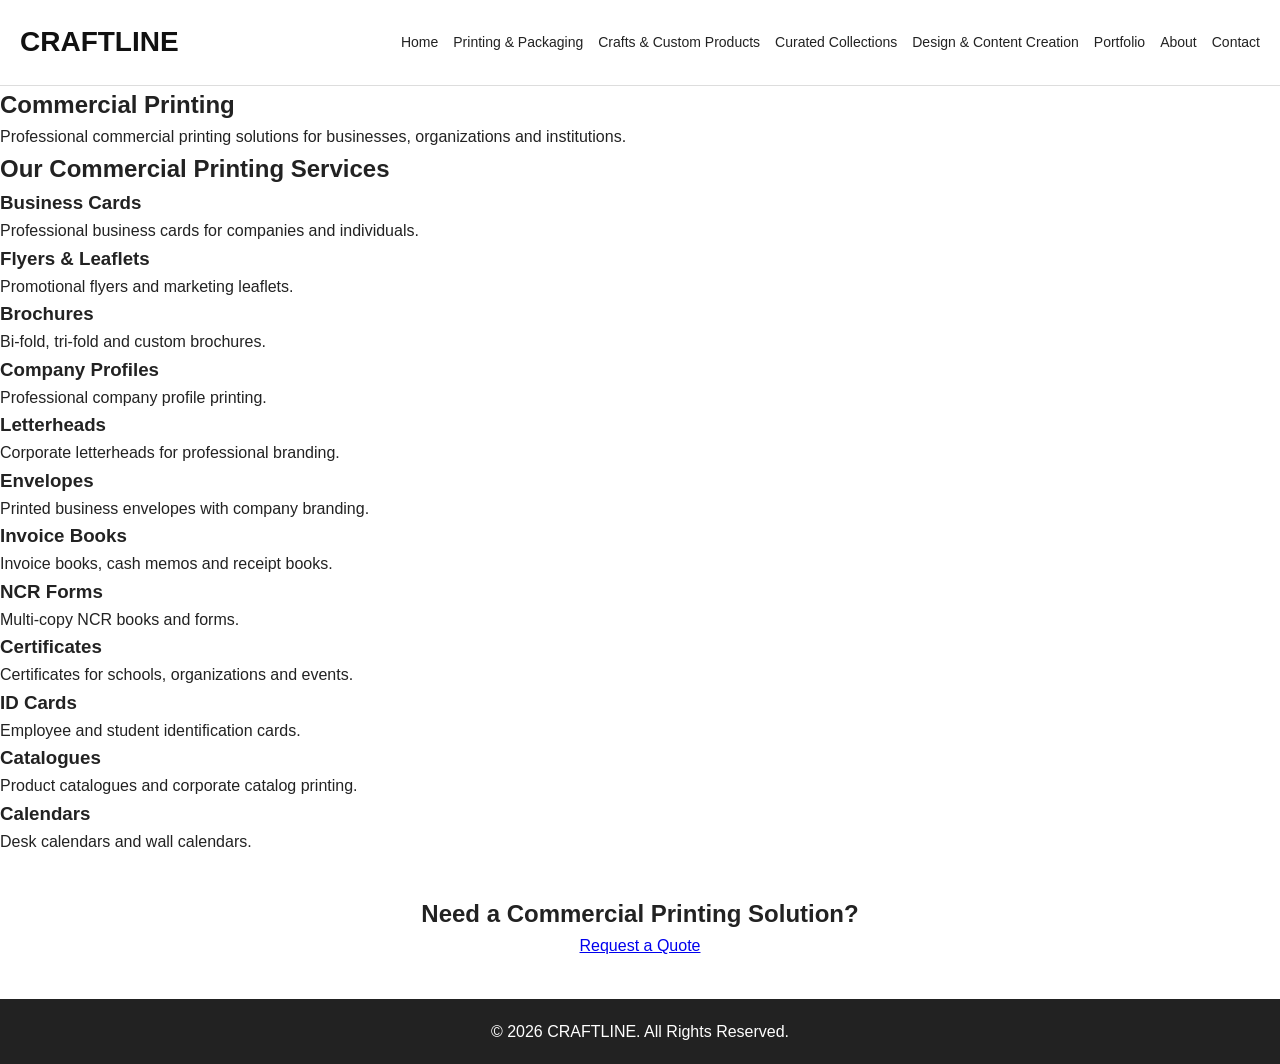
<file: commercial-printing.html>
<!DOCTYPE html>
<html lang="en">

<head>

<meta charset="UTF-8">
<meta name="viewport" content="width=device-width, initial-scale=1.0">

<title>Commercial Printing | CRAFTLINE</title>

<link rel="stylesheet" href="css/style.css">

</head>

<body>

<header>

<div class="logo">
<a href="index.html">CRAFTLINE</a>
</div>

<nav>

<a href="index.html">Home</a>

<a href="services.html">Printing & Packaging</a>

<a href="Crafts-custom-products.html">Crafts & Custom Products</a>

<a href="Curated-collections.html">Curated Collections</a>

<a href="design-content-creation.html">Design & Content Creation</a>

<a href="portfolio.html">Portfolio</a>

<a href="about.html">About</a>

<a href="contact.html">Contact</a>

</nav>

</header>


<section class="page-header">

<h1>Commercial Printing</h1>

<p>
Professional commercial printing solutions for businesses, organizations and institutions.
</p>

</section>


<section class="service-category">

<h2>Our Commercial Printing Services</h2>

<div class="service-grid">

<div class="service-card">
<h3>Business Cards</h3>
<p>Professional business cards for companies and individuals.</p>
</div>

<div class="service-card">
<h3>Flyers & Leaflets</h3>
<p>Promotional flyers and marketing leaflets.</p>
</div>

<div class="service-card">
<h3>Brochures</h3>
<p>Bi-fold, tri-fold and custom brochures.</p>
</div>

<div class="service-card">
<h3>Company Profiles</h3>
<p>Professional company profile printing.</p>
</div>

<div class="service-card">
<h3>Letterheads</h3>
<p>Corporate letterheads for professional branding.</p>
</div>

<div class="service-card">
<h3>Envelopes</h3>
<p>Printed business envelopes with company branding.</p>
</div>

<div class="service-card">
<h3>Invoice Books</h3>
<p>Invoice books, cash memos and receipt books.</p>
</div>

<div class="service-card">
<h3>NCR Forms</h3>
<p>Multi-copy NCR books and forms.</p>
</div>

<div class="service-card">
<h3>Certificates</h3>
<p>Certificates for schools, organizations and events.</p>
</div>

<div class="service-card">
<h3>ID Cards</h3>
<p>Employee and student identification cards.</p>
</div>

<div class="service-card">
<h3>Catalogues</h3>
<p>Product catalogues and corporate catalog printing.</p>
</div>

<div class="service-card">
<h3>Calendars</h3>
<p>Desk calendars and wall calendars.</p>
</div>

</div>

</section>


<section class="quote">

<h2>Need a Commercial Printing Solution?</h2>

<a href="request-quote.html" class="btn">
Request a Quote
</a>

</section>


<footer>

<p>
© 2026 CRAFTLINE. All Rights Reserved.
</p>

</footer>

<script src="js/script.js"></script>

</body>

</html>
</file>
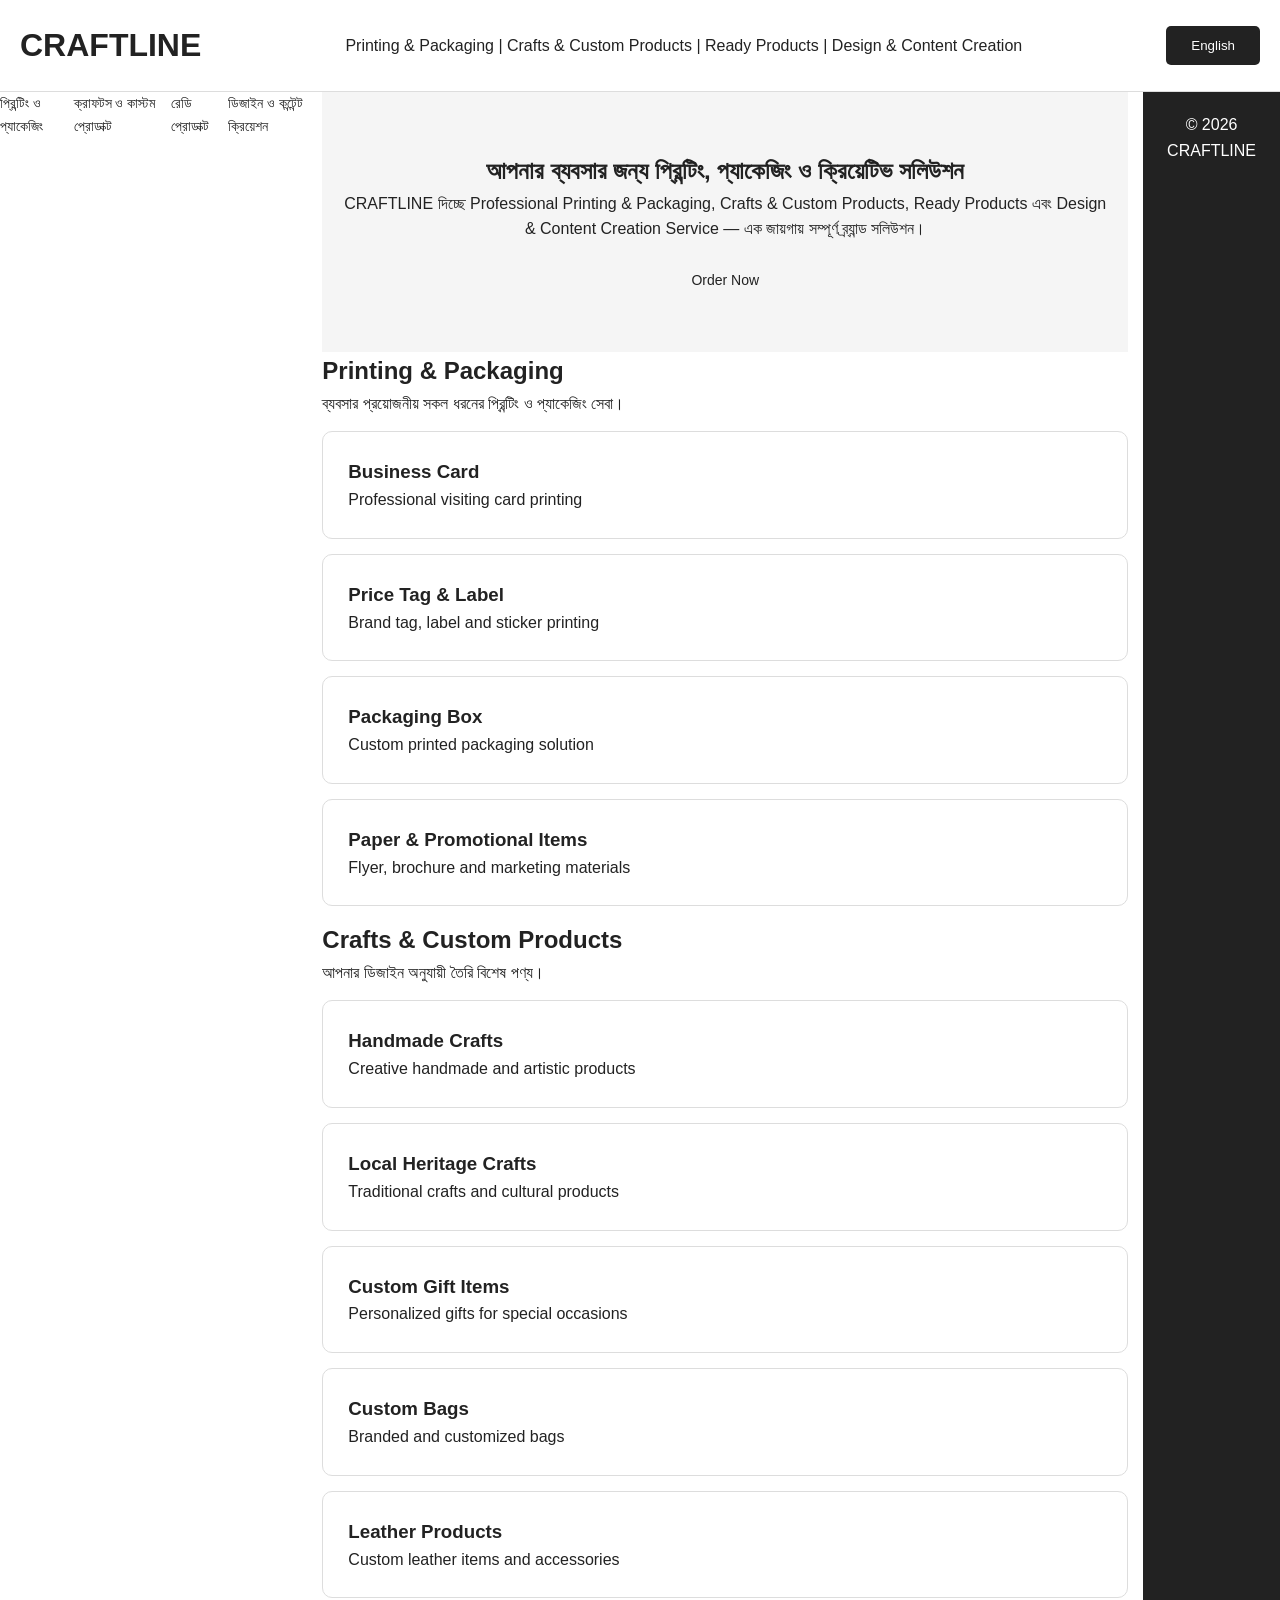
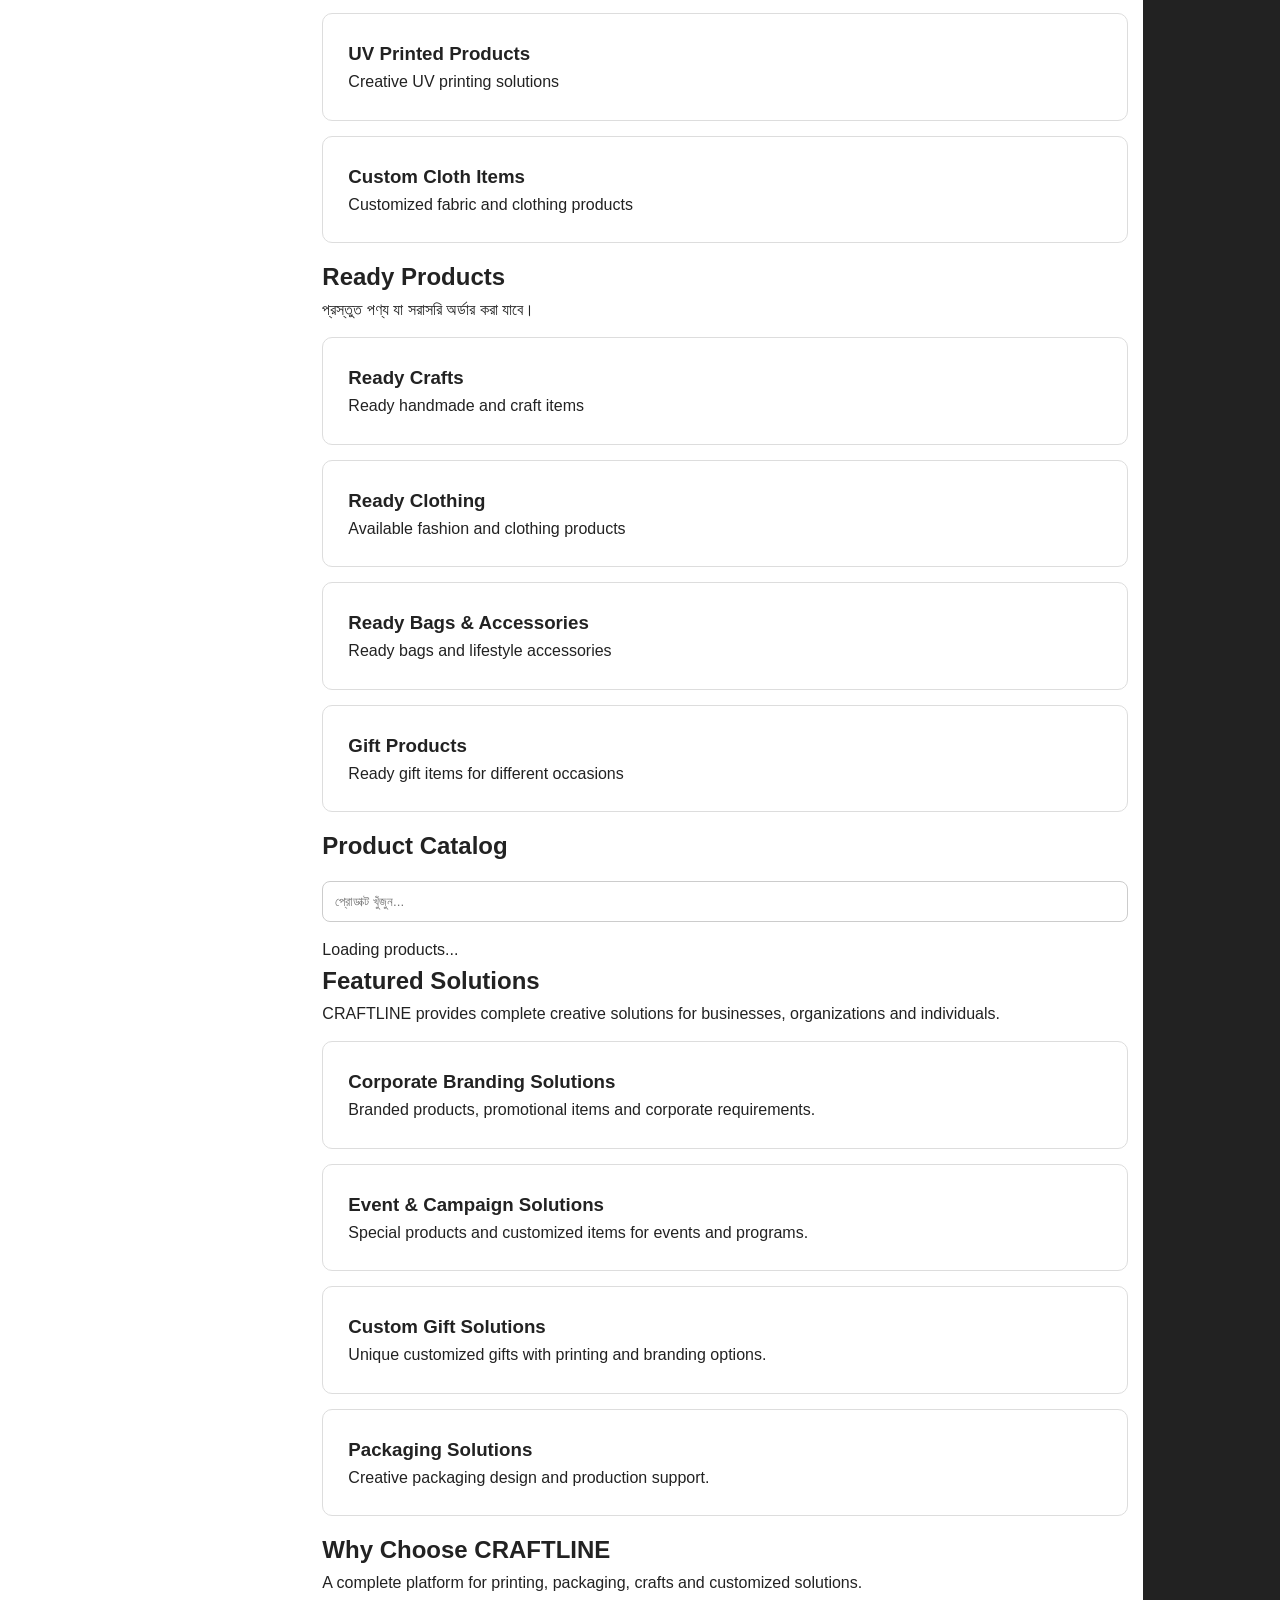
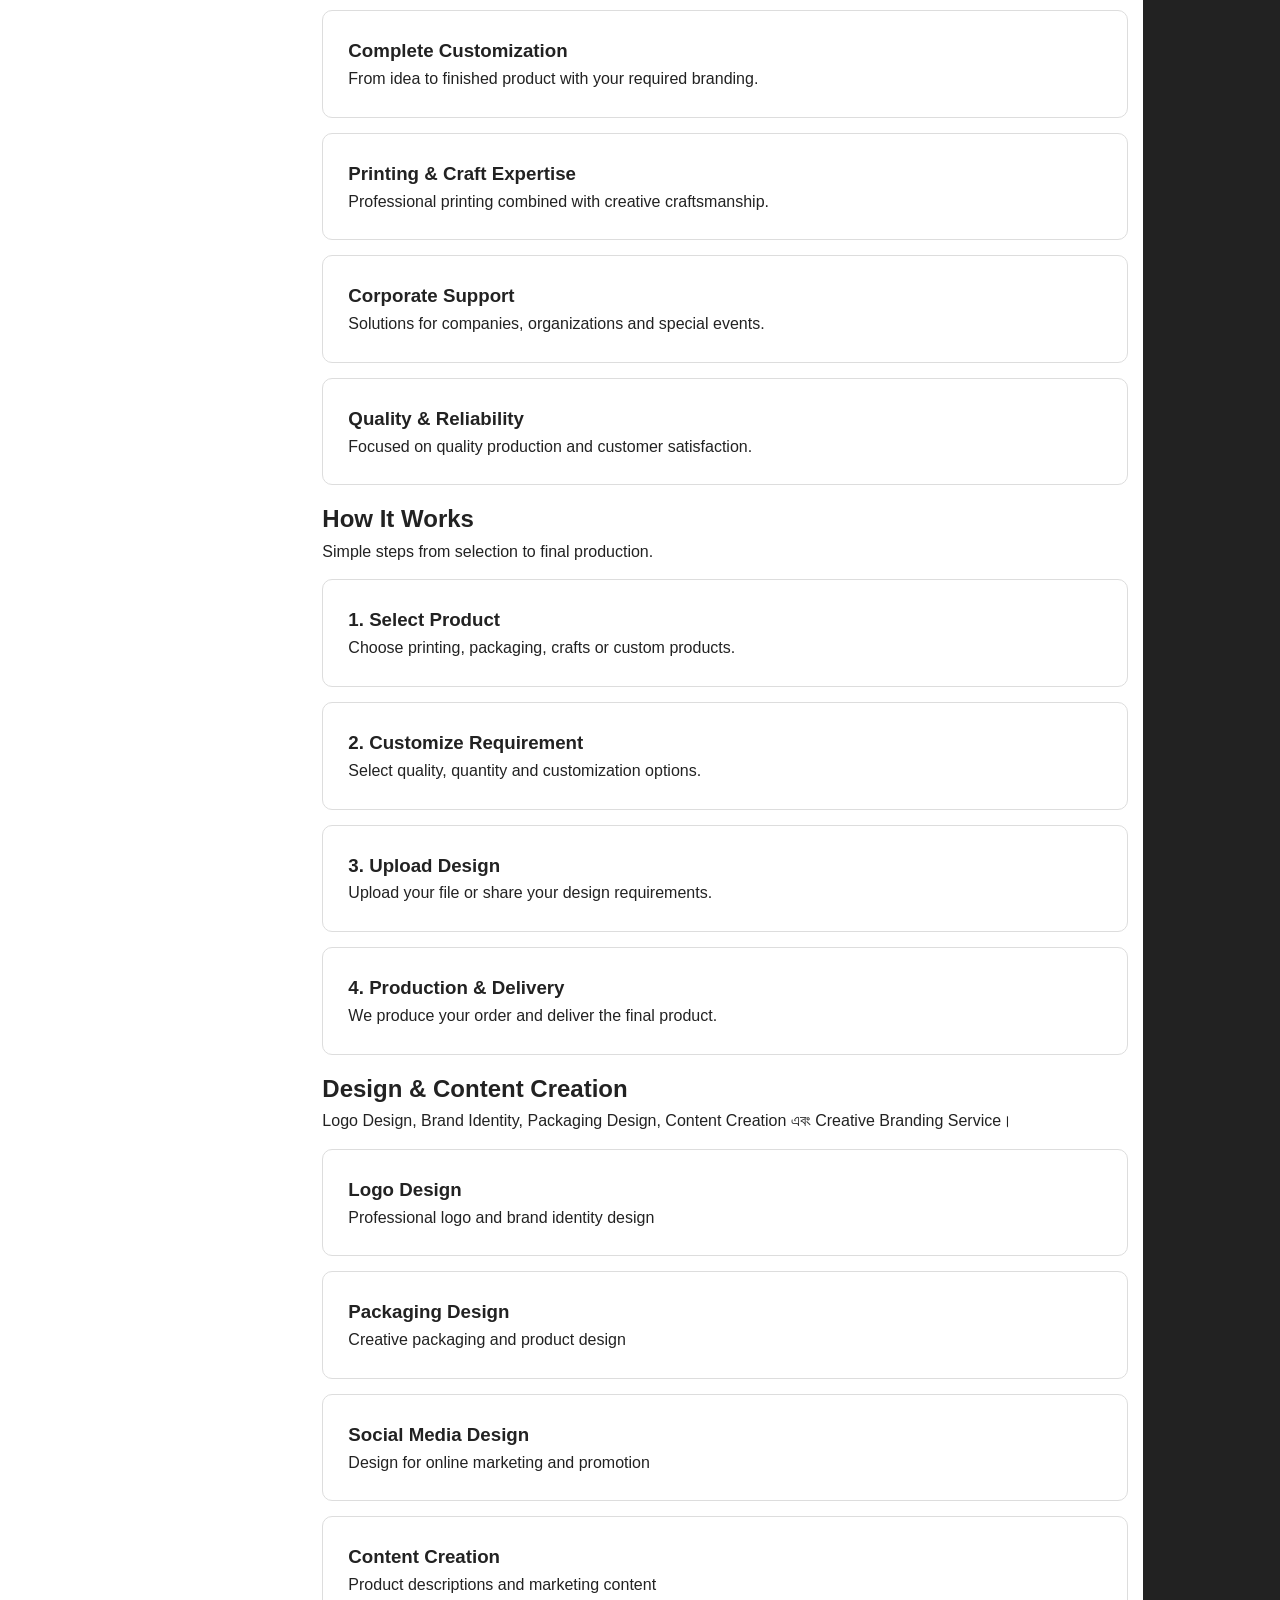
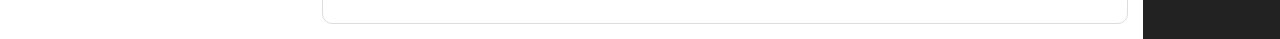
<file: index_old.html>
<!DOCTYPE html>
<html lang="bn">

<head>

<meta charset="UTF-8">
<meta name="viewport" content="width=device-width, initial-scale=1.0">

<title>CRAFTLINE | Printing & Creative Solutions</title>

<link rel="stylesheet" href="style.css">

</head>


<body>


<header>

<h1>CRAFTLINE</h1>

<p>
Printing & Packaging | Crafts & Custom Products | Ready Products | Design & Content Creation
</p>
<button onclick="changeLanguage()">
English
</button>

</header>



<nav>

<a href="#printing">প্রিন্টিং ও প্যাকেজিং</a>

<a href="#crafts">ক্রাফটস ও কাস্টম প্রোডাক্ট</a>

<a href="#ready">রেডি প্রোডাক্ট</a>

<a href="#design">ডিজাইন ও কন্টেন্ট ক্রিয়েশন</a>



<main>



<section class="hero">

<h2>
আপনার ব্যবসার জন্য প্রিন্টিং, প্যাকেজিং ও ক্রিয়েটিভ সলিউশন
</h2>


<p>
CRAFTLINE দিচ্ছে Professional Printing & Packaging, Crafts & Custom Products, Ready Products এবং Design & Content Creation Service — এক জায়গায় সম্পূর্ণ ব্র্যান্ড সলিউশন।
</p>


<a href="#" id="orderNowBtn" class="whatsapp">
Order Now
</a>

</section>





<section id="printing">

<h2>
Printing & Packaging
</h2>


<p>
ব্যবসার প্রয়োজনীয় সকল ধরনের প্রিন্টিং ও প্যাকেজিং সেবা।
</p>



<div class="card-container">


<div class="card">
<h3>Business Card</h3>
<p>Professional visiting card printing</p>
</div>



<div class="card">
<h3>Price Tag & Label</h3>
<p>Brand tag, label and sticker printing</p>
</div>



<div class="card">
<h3>Packaging Box</h3>
<p>Custom printed packaging solution</p>
</div>



<div class="card">
<h3>Paper & Promotional Items</h3>
<p>Flyer, brochure and marketing materials</p>
</div>


</div>


</section>






<section id="crafts">

<h2>
Crafts & Custom Products
</h2>

<p>
আপনার ডিজাইন অনুযায়ী তৈরি বিশেষ পণ্য।
</p>


<div class="card-container">


<div class="card">
<h3>Handmade Crafts</h3>
<p>Creative handmade and artistic products</p>
</div>


<div class="card">
<h3>Local Heritage Crafts</h3>
<p>Traditional crafts and cultural products</p>
</div>


<div class="card">
<h3>Custom Gift Items</h3>
<p>Personalized gifts for special occasions</p>
</div>


<div class="card">
<h3>Custom Bags</h3>
<p>Branded and customized bags</p>
</div>


<div class="card">
<h3>Leather Products</h3>
<p>Custom leather items and accessories</p>
</div>


<div class="card">
<h3>UV Printed Products</h3>
<p>Creative UV printing solutions</p>
</div>


<div class="card">
<h3>Custom Cloth Items</h3>
<p>Customized fabric and clothing products</p>
</div>


</div>


</section>







<section id="ready">


<h2>
Ready Products
</h2>


<p>
প্রস্তুত পণ্য যা সরাসরি অর্ডার করা যাবে।
</p>
<div class="card-container">

<div class="card">
<h3>Ready Crafts</h3>
<p>Ready handmade and craft items</p>
</div>

<div class="card">
<h3>Ready Clothing</h3>
<p>Available fashion and clothing products</p>
</div>

<div class="card">
<h3>Ready Bags & Accessories</h3>
<p>Ready bags and lifestyle accessories</p>
</div>

<div class="card">
<h3>Gift Products</h3>
<p>Ready gift items for different occasions</p>
</div>

</div>

</section>


<section id="catalog">

<h2>
Product Catalog
</h2>

<input
    type="text"
    id="searchBox"
    placeholder="প্রোডাক্ট খুঁজুন..."
    style="width:100%;padding:12px;margin:15px 0;border:1px solid #ccc;border-radius:8px;">
<div id="productContainer" class="card-container">

<p>Loading products...</p>

</div>

</section>


<section id="solutions">

<h2>
Featured Solutions
</h2>

<p>
CRAFTLINE provides complete creative solutions for businesses, organizations and individuals.
</p>


<div class="card-container">


<div class="card">
<h3>Corporate Branding Solutions</h3>
<p>
Branded products, promotional items and corporate requirements.
</p>
</div>


<div class="card">
<h3>Event & Campaign Solutions</h3>
<p>
Special products and customized items for events and programs.
</p>
</div>


<div class="card">
<h3>Custom Gift Solutions</h3>
<p>
Unique customized gifts with printing and branding options.
</p>
</div>


<div class="card">
<h3>Packaging Solutions</h3>
<p>
Creative packaging design and production support.
</p>
</div>


</div>

</section>
<section id="why">

<h2>
Why Choose CRAFTLINE
</h2>

<p>
A complete platform for printing, packaging, crafts and customized solutions.
</p>


<div class="card-container">


<div class="card">
<h3>Complete Customization</h3>
<p>
From idea to finished product with your required branding.
</p>
</div>


<div class="card">
<h3>Printing & Craft Expertise</h3>
<p>
Professional printing combined with creative craftsmanship.
</p>
</div>


<div class="card">
<h3>Corporate Support</h3>
<p>
Solutions for companies, organizations and special events.
</p>
</div>


<div class="card">
<h3>Quality & Reliability</h3>
<p>
Focused on quality production and customer satisfaction.
</p>
</div>


</div>

</section>
<section id="process">

<h2>
How It Works
</h2>

<p>
Simple steps from selection to final production.
</p>


<div class="card-container">


<div class="card">
<h3>1. Select Product</h3>
<p>
Choose printing, packaging, crafts or custom products.
</p>
</div>


<div class="card">
<h3>2. Customize Requirement</h3>
<p>
Select quality, quantity and customization options.
</p>
</div>


<div class="card">
<h3>3. Upload Design</h3>
<p>
Upload your file or share your design requirements.
</p>
</div>


<div class="card">
<h3>4. Production & Delivery</h3>
<p>
We produce your order and deliver the final product.
</p>
</div>


</div>

</section>

<section id="design">


<h2>
Design & Content Creation
</h2>

<p>
Logo Design, Brand Identity, Packaging Design, Content Creation এবং Creative Branding Service।
</p>
<div class="card-container">

<div class="card">
<h3>Logo Design</h3>
<p>Professional logo and brand identity design</p>
</div>

<div class="card">
<h3>Packaging Design</h3>
<p>Creative packaging and product design</p>
</div>

<div class="card">
<h3>Social Media Design</h3>
<p>Design for online marketing and promotion</p>
</div>

<div class="card">
<h3>Content Creation</h3>
<p>Product descriptions and marketing content</p>
</div>

</div>

</section>



</main>





<footer>

<p>
© 2026 CRAFTLINE
</p>


</footer>



<script src="script.js"></script>


</body>

</html>
</file>
<file: css/style.css>
*{
    margin:0;
    padding:0;
    box-sizing:border-box;
}

body{
    font-family: Arial, sans-serif;
    line-height:1.6;
    color:#222;
    background:#fff;
}

header{
    display:flex;
    justify-content:space-between;
    align-items:center;
    padding:20px;
    background:#ffffff;
    border-bottom:1px solid #ddd;
}

.logo{
    font-size:28px;
    font-weight:bold;
}

nav{
    display:flex;
    gap:15px;
}

nav a{
    text-decoration:none;
    color:#222;
    font-size:14px;
}


.hero{
    padding:60px 20px;
    text-align:center;
    background:#f5f5f5;
}

.hero h1{
    font-size:36px;
    margin-bottom:20px;
}

.hero p{
    margin-bottom:25px;
}


button{
    padding:12px 25px;
    border:none;
    background:#222;
    color:white;
    cursor:pointer;
    border-radius:5px;
}


.pillars{
    padding:40px 20px;
    text-align:center;
}


.pillars h2,
.why h2{
    margin-bottom:30px;
}


.card{
    padding:25px;
    margin:15px 0;
    border:1px solid #ddd;
    border-radius:10px;
}


.why{
    padding:40px 20px;
    background:#f7f7f7;
}


.why li{
    list-style:none;
    margin:10px;
}


.quote{
    padding:40px 20px;
    text-align:center;
}


footer{
    padding:20px;
    text-align:center;
    background:#222;
    color:white;
}


@media(max-width:768px){

header{
    flex-direction:column;
    gap:15px;
}

nav{
    flex-wrap:wrap;
    justify-content:center;
}

.hero h1{
    font-size:28px;
}

}
.dropdown{
    position:relative;
    display:inline-block;
}

.dropdown-content{
    display:none;
    position:absolute;
    background:#ffffff;
    min-width:260px;
    border:1px solid #ddd;
    border-radius:8px;
    box-shadow:0 5px 15px rgba(0,0,0,.15);
    z-index:999;
}

.dropdown-content a{
    display:block;
    padding:12px 15px;
    text-decoration:none;
    color:#222;
}

.dropdown-content a:hover{
    background:#f5f5f5;
}

.dropdown:hover .dropdown-content{
    display:block;
}
.hero-slider{
    width:100%;
    height:85vh;
    position:relative;
    overflow:hidden;
}

.slide{
    width:100%;
    height:100%;
    position:absolute;
    top:0;
    left:0;
    background-size:cover;
    background-position:center;
    display:none;
}

.slide.active{
    display:block;
}

.slide::before{
    content:"";
    position:absolute;
    inset:0;
    background:rgba(0,0,0,0.45);
}

.hero-overlay{
    position:absolute;
    top:50%;
    left:8%;
    transform:translateY(-50%);
    color:white;
    max-width:600px;
    z-index:2;
}

.hero-overlay h1{
    font-size:48px;
}

.hero-overlay p{
    font-size:20px;
}

.hero-overlay button{
    margin-right:10px;
    padding:12px 20px;
}


.prev,
.next{
    position:absolute;
    top:50%;
    transform:translateY(-50%);
    z-index:5;
    padding:10px 15px;
    font-size:25px;
}

.prev{
    left:20px;
}

.next{
    right:20px;
}


@media(max-width:768px){

.hero-slider{
    height:70vh;
}

.hero-overlay{
    left:5%;
    right:5%;
}

.hero-overlay h1{
    font-size:30px;
}

}
.pillars{
    padding:60px 20px;
    text-align:center;
}

.pillars h2{
    font-size:36px;
    margin-bottom:40px;
}


.pillar-grid{
    display:grid;
    grid-template-columns:repeat(4,1fr);
    gap:25px;
}


.pillar-card{
    background:#fff;
    padding:30px;
    border-radius:12px;
    box-shadow:0 5px 20px rgba(0,0,0,0.08);
    text-align:left;
}


.pillar-card h3{
    margin-bottom:15px;
}


.pillar-card p{
    line-height:1.6;
    margin-bottom:20px;
}


.pillar-card a{
    text-decoration:none;
    font-weight:bold;
}


@media(max-width:900px){

    .pillar-grid{
        grid-template-columns:repeat(2,1fr);
    }

}


@media(max-width:600px){

    .pillar-grid{
        grid-template-columns:1fr;
    }

}
.featured-products{
    padding:60px 20px;
}

.featured-products h2{
    text-align:center;
    margin-bottom:40px;
}

.product-grid{
    display:grid;
    grid-template-columns:repeat(auto-fit,minmax(250px,1fr));
    gap:25px;
}

.product-card{
    background:#fff;
    border-radius:12px;
    overflow:hidden;
    box-shadow:0 5px 20px rgba(0,0,0,.08);
}

.product-card img{
    width:100%;
    height:220px;
    object-fit:cover;
}

.product-card h3,
.product-card p,
.product-card a{
    margin:15px;
}

.product-card a{
    display:inline-block;
    margin-bottom:20px;
    text-decoration:none;
    font-weight:bold;
}
.how-it-works{
    padding:60px 20px;
    background:#f8f8f8;
    text-align:center;
}

.how-it-works h2{
    margin-bottom:40px;
}

.steps{
    display:grid;
    grid-template-columns:repeat(auto-fit,minmax(220px,1fr));
    gap:25px;
}

.step{
    background:#fff;
    padding:30px 20px;
    border-radius:12px;
    box-shadow:0 5px 20px rgba(0,0,0,.08);
}

.step h3{
    margin-bottom:15px;
}
.site-header{
    display:flex;
    justify-content:space-between;
    align-items:center;
    padding:15px 30px;
    background:#ffffff;
    box-shadow:0 2px 8px rgba(0,0,0,0.1);
}

.logo a{
    text-decoration:none;
    font-size:28px;
    font-weight:bold;
    color:#111;
}

.main-nav{
    display:flex;
    align-items:center;
    gap:20px;
}

.main-nav a{
    text-decoration:none;
    color:#222;
    font-size:15px;
}

.nav-dropdown{
    position:relative;
}

.dropdown-menu{
    display:none;
    position:absolute;
    top:100%;
    left:0;
    background:white;
    min-width:220px;
    padding:10px;
    box-shadow:0 5px 15px rgba(0,0,0,0.15);
}

.dropdown-menu a{
    display:block;
    padding:8px;
}

.nav-dropdown:hover .dropdown-menu{
    display:block;
}
.product-image {
    width: 100%;
    height: 180px;
    object-fit: contain;
    display: block;
    margin-bottom: 15px;
}
.product-card {
    overflow: hidden;
}

.product-card h3 {
    margin-top: 10px;
    margin-bottom: 8px;
}

.product-card p {
    margin: 5px 0;
}

.product-card a {
    display: inline-block;
    margin-top: 10px;
}
</file>
<file: style.css>
*{
    margin:0;
    padding:0;
    box-sizing:border-box;
}

body{
    font-family: Arial, sans-serif;
    line-height:1.6;
    color:#222;
    background:#fff;
}

header{
    display:flex;
    justify-content:space-between;
    align-items:center;
    padding:20px;
    background:#ffffff;
    border-bottom:1px solid #ddd;
}

.logo{
    font-size:28px;
    font-weight:bold;
}

nav{
    display:flex;
    gap:15px;
}

nav a{
    text-decoration:none;
    color:#222;
    font-size:14px;
}


.hero{
    padding:60px 20px;
    text-align:center;
    background:#f5f5f5;
}

.hero h1{
    font-size:36px;
    margin-bottom:20px;
}

.hero p{
    margin-bottom:25px;
}


button{
    padding:12px 25px;
    border:none;
    background:#222;
    color:white;
    cursor:pointer;
    border-radius:5px;
}


.pillars{
    padding:40px 20px;
    text-align:center;
}


.pillars h2,
.why h2{
    margin-bottom:30px;
}


.card{
    padding:25px;
    margin:15px 0;
    border:1px solid #ddd;
    border-radius:10px;
}


.why{
    padding:40px 20px;
    background:#f7f7f7;
}


.why li{
    list-style:none;
    margin:10px;
}


.quote{
    padding:40px 20px;
    text-align:center;
}


footer{
    padding:20px;
    text-align:center;
    background:#222;
    color:white;
}


@media(max-width:768px){

header{
    flex-direction:column;
    gap:15px;
}

nav{
    flex-wrap:wrap;
    justify-content:center;
}

.hero h1{
    font-size:28px;
}

}
.dropdown{
    position:relative;
    display:inline-block;
}

.dropdown-content{
    display:none;
    position:absolute;
    background:#ffffff;
    min-width:260px;
    border:1px solid #ddd;
    border-radius:8px;
    box-shadow:0 5px 15px rgba(0,0,0,.15);
    z-index:999;
}

.dropdown-content a{
    display:block;
    padding:12px 15px;
    text-decoration:none;
    color:#222;
}

.dropdown-content a:hover{
    background:#f5f5f5;
}

.dropdown:hover .dropdown-content{
    display:block;
}
.hero-slider{
    width:100%;
    height:85vh;
    position:relative;
    overflow:hidden;
}

.slide{
    width:100%;
    height:100%;
    position:absolute;
    top:0;
    left:0;
    background-size:cover;
    background-position:center;
    display:none;
}

.slide.active{
    display:block;
}

.slide::before{
    content:"";
    position:absolute;
    inset:0;
    background:rgba(0,0,0,0.45);
}

.hero-overlay{
    position:absolute;
    top:50%;
    left:8%;
    transform:translateY(-50%);
    color:white;
    max-width:600px;
    z-index:2;
}

.hero-overlay h1{
    font-size:48px;
}

.hero-overlay p{
    font-size:20px;
}

.hero-overlay button{
    margin-right:10px;
    padding:12px 20px;
}


.prev,
.next{
    position:absolute;
    top:50%;
    transform:translateY(-50%);
    z-index:5;
    padding:10px 15px;
    font-size:25px;
}

.prev{
    left:20px;
}

.next{
    right:20px;
}


@media(max-width:768px){

.hero-slider{
    height:70vh;
}

.hero-overlay{
    left:5%;
    right:5%;
}

.hero-overlay h1{
    font-size:30px;
}

}
.pillars{
    padding:60px 20px;
    text-align:center;
}

.pillars h2{
    font-size:36px;
    margin-bottom:40px;
}


.pillar-grid{
    display:grid;
    grid-template-columns:repeat(4,1fr);
    gap:25px;
}


.pillar-card{
    background:#fff;
    padding:30px;
    border-radius:12px;
    box-shadow:0 5px 20px rgba(0,0,0,0.08);
    text-align:left;
}


.pillar-card h3{
    margin-bottom:15px;
}


.pillar-card p{
    line-height:1.6;
    margin-bottom:20px;
}


.pillar-card a{
    text-decoration:none;
    font-weight:bold;
}


@media(max-width:900px){

    .pillar-grid{
        grid-template-columns:repeat(2,1fr);
    }

}


@media(max-width:600px){

    .pillar-grid{
        grid-template-columns:1fr;
    }

}
.featured-products{
    padding:60px 20px;
}

.featured-products h2{
    text-align:center;
    margin-bottom:40px;
}

.product-grid{
    display:grid;
    grid-template-columns:repeat(auto-fit,minmax(250px,1fr));
    gap:25px;
}

.product-card{
    background:#fff;
    border-radius:12px;
    overflow:hidden;
    box-shadow:0 5px 20px rgba(0,0,0,.08);
}

.product-card img{
    width:100%;
    height:220px;
    object-fit:cover;
}

.product-card h3,
.product-card p,
.product-card a{
    margin:15px;
}

.product-card a{
    display:inline-block;
    margin-bottom:20px;
    text-decoration:none;
    font-weight:bold;
}
.how-it-works{
    padding:60px 20px;
    background:#f8f8f8;
    text-align:center;
}

.how-it-works h2{
    margin-bottom:40px;
}

.steps{
    display:grid;
    grid-template-columns:repeat(auto-fit,minmax(220px,1fr));
    gap:25px;
}

.step{
    background:#fff;
    padding:30px 20px;
    border-radius:12px;
    box-shadow:0 5px 20px rgba(0,0,0,.08);
}

.step h3{
    margin-bottom:15px;
}
</file>
